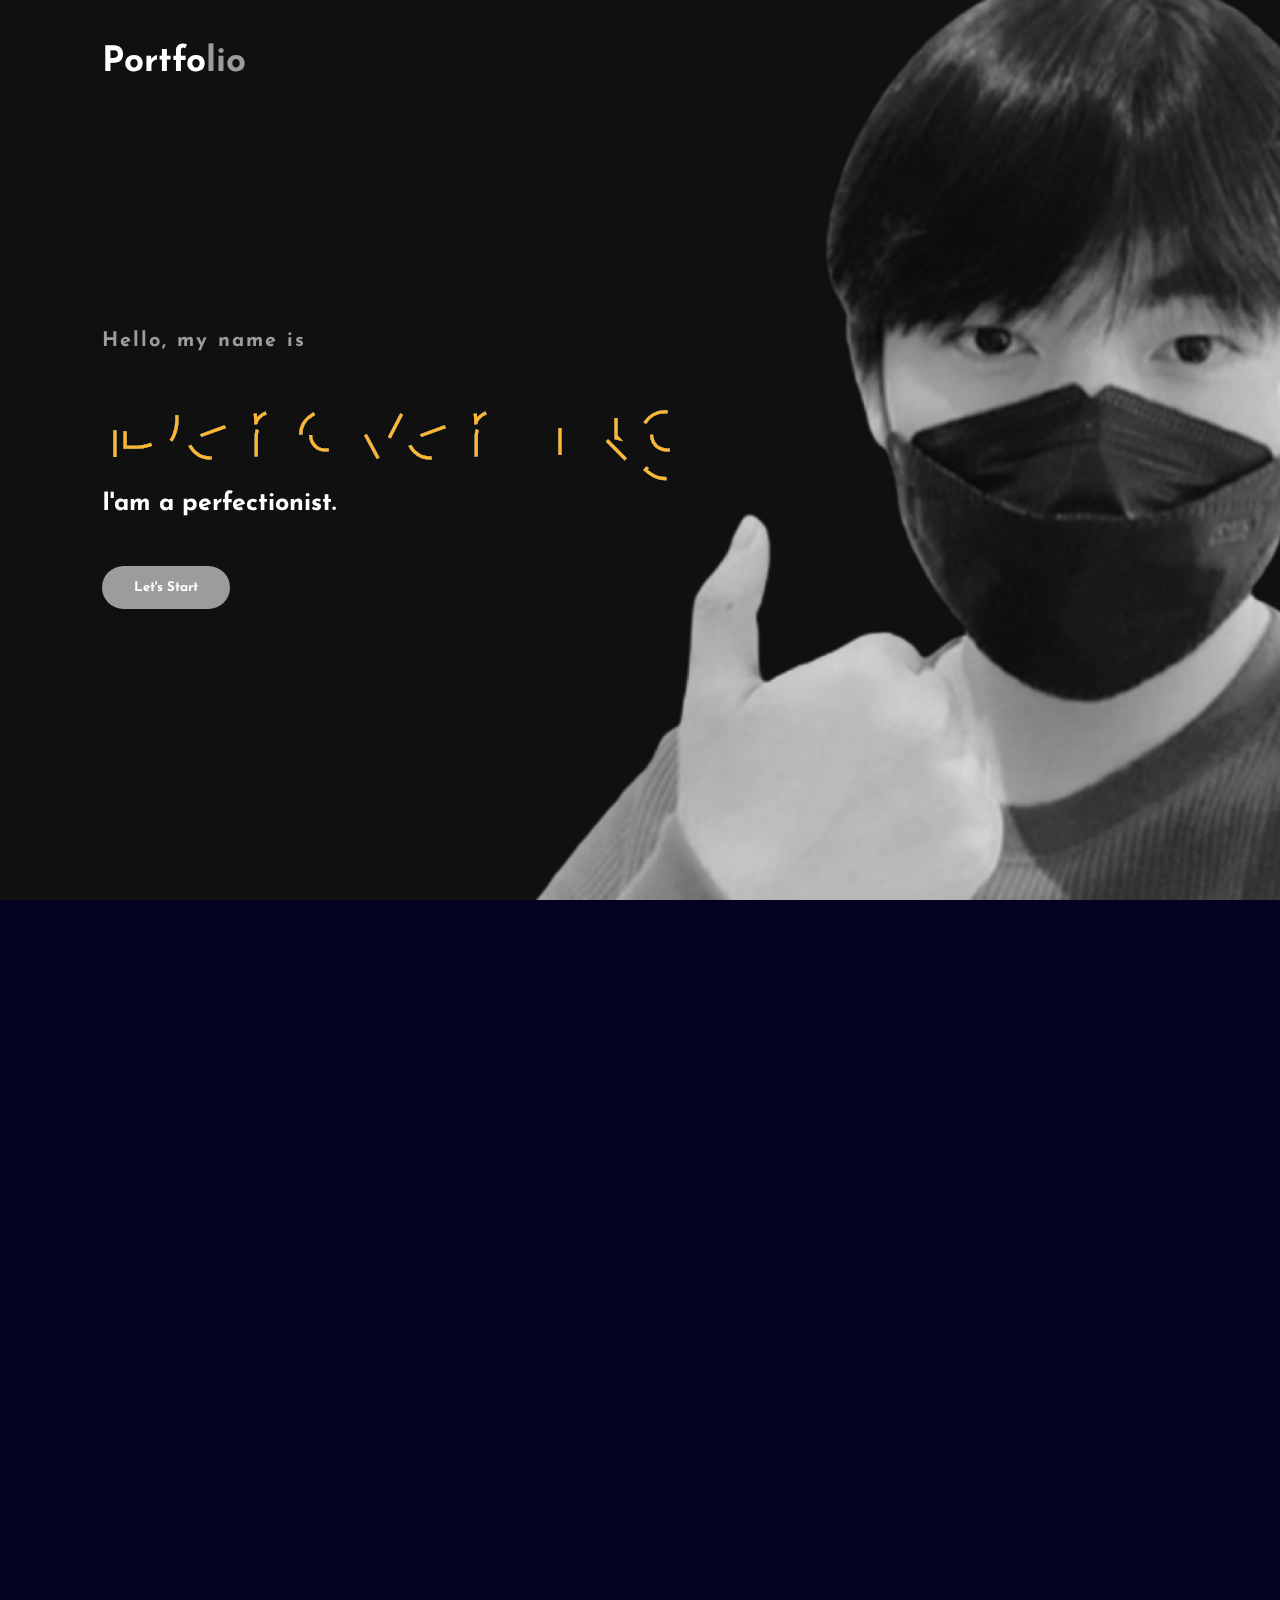
<file: index.html>
<!DOCTYPE html>
<html>
<head>
	<title>Portfolio</title>
	<link rel="stylesheet" type="text/css" href="style.css">
	<link href="https://unpkg.com/aos@2.3.1/dist/aos.css" rel="stylesheet">

	<link rel="preconnect" href="https://fonts.gstatic.com">
  <link href="https://fonts.googleapis.com/css2?family=Josefin+Sans:ital,wght@0,100;0,200;0,300;0,400;0,500;0,600;0,700;1,100;1,200;1,300;1,400;1,500;1,600;1,700&display=swap" rel="stylesheet">

  <link rel="stylesheet" href="https://cdnjs.cloudflare.com/ajax/libs/font-awesome/5.15.3/css/all.min.css" integrity="sha512-iBBXm8fW90+nuLcSKlbmrPcLa0OT92xO1BIsZ+ywDWZCvqsWgccV3gFoRBv0z+8dLJgyAHIhR35VZc2oM/gI1w==" crossorigin="anonymous" referrerpolicy="no-referrer" />

</head>
<body>
	<!----Awal---->
	<div class="hero" data-aos="fade-left">
		<nav>
			<h2 class="logo">Portfo<span>lio</span></h2>
		</nav>

		<div class="content">
			<h4>Hello, my name is</h4>
			<div class="container">
				<svg viewBox="0 0 960 300">
				  <symbol id="s-text">
					<text text-anchor="middle" x="50%" y="80%">Denoven Ng</text>
				  </symbol>
			  
				  <g class = "g-ants">
					<use xlink:href="#s-text" class="text-copy"></use>
					<use xlink:href="#s-text" class="text-copy"></use>
					<use xlink:href="#s-text" class="text-copy"></use>
					<use xlink:href="#s-text" class="text-copy"></use>
					<use xlink:href="#s-text" class="text-copy"></use>
				  </g>
				</svg>
			  </div>
			<h3>I'am a perfectionist.</h3>
			<div class="newslatter">
				<a href="#about">
				<button type="button"> Let's Start</button>
				</a>
			</div>
		</div>
	</div>

	<!----About Me---->
	<section class="about" id="about" data-aos="fade-right">
		<div class="main">
			<img src="image/cobain foto.png">
			<div class="about-text">
				<div class="c1">
					<div class="type-text">
					  <div class="text">
						About
					</div>
					</div>
				  </div>
				<h5>Developer <span>& Designer</span></h5>
				<p>I am a front-end web developer. I can provide clean code and pixel perfect design. I also make the website more & more interactive with web animations.I can provide clean code and pixel perfect design. I also make the website more & more interactive with web animations.A responsive design makes your website accessible to all users, regardless of their device.</p>
				<a href="#service"><button type="button">Let's Move</button></a>
			</div>
		</div>
	</section>

	<!-----Service----------->
	<div class="service" id="service" data-aos="fade-left">
		<div class="title">
			<h2>Software</h2>
		</div>
		<div class="box">
			<div class="card">
				<i class="fas fa-bars"></i>
				<h5>Adobe Illustrator</h5>
				<div class="pra">
					<p>Every website should be built with two primary goals: Firstly, it needs to work across all devices. Secondly, it needs to be fast as possible.</p>
				</div>
			</div>
			<div class="card">
				<i class="far fa-user"></i>
				<h5>Visual Code</h5>
				<div class="pra">
					<p>Every website should be built with two primary goals: Firstly, it needs to work across all devices. Secondly, it needs to be fast as possible.</p>
				</div>
			</div>
			<div class="card">
				<i class="far fa-bell"></i>
				<h5>Adobe XD</h5>
				<div class="pra">
					<p>Every website should be built with two primary goals: Firstly, it needs to work across all devices. Secondly, it needs to be fast as possible.</p>
				</div>
			</div>
		</div>
		<div class="tombol">
			<a href="#work"><button type="button">My Work</button></a>
		</div>
	</div>

	<!------My Work--------->
	<div class="work" id="work">
		<h3 class="tulisanaja">My  <span>Work</span></h3>
		<div class="foto1" data-aos="flip-left"><img src="image/Water.jpg" alt="">
			<h1 class="draw">Drawing</h1>
			<h3 class="draw1">Software<span>Procreate</span></p></h3>
		<div class="foto2"><img src="image/Prince.jpg" alt=""></div>
	</div>
	</div>
	<div class="work1" data-aos="fade-up">
		<h1 class="draw">Design</h1>
			<h3 class="draw1">Software<span>Adobe XD</span></p></h3>
		<div class="foto3"><img src="image/Hotel.jpg" alt="">
		<img class="ress" src="image/Rescuy.jpg" alt="">
		<img class="res" src="image/Rescuy1.jpg" alt="">
	</div>
	</div>
	<div class="work2" data-aos="fade-down">
		<div class="foto5"><img src="image/bob1.jpg" alt="">
			<h1 class="draw">Design</h1>
			<h3 class="draw1">Software<span>AdobeXD</span></p></h3>
		<div class="foto6"><img src="image/bab2.jpg" alt=""></div>
	</div>
	</div>
	<div class="work3" data-aos="fade-up">
		<div class="foto7"><img src="image/Mandi.png" alt="">
			<h1 class="draw">Design</h1>
			<h3 class="draw1">Software<span>Adobe Illustrator</span></p></h3>
		<div class="foto8"><img src="image/mandi1.png" alt=""></div>
	</div>
	</div>
	<div class="work4" data-aos="fade-down">
		<div class="foto9"><img src="image/Ruang.png" alt="">
			<h1 class="draw">3D Design</h1>
			<h3 class="draw1">Software<span>Blender</span></p></h3>
		<div class="foto10"><img src="image/phone.png" alt=""></div>
	</div>
	</div>
	<div class="work5" data-aos="fade-up">
		<div class="foto11"><img src="image/FLik.png" alt="">
			<h1 class="draw">Design</h1>
			<h3 class="draw1">Software<span>Adobe Illustrator</span></p></h3>
		<div class="foto12"><img src="image/rename.png" alt=""></div>
	</div>
	</div>

	<!------Contact Me------>
	<div class="contact-me" data-aos="fade-right">
		<p>Let Me Get You A Beautiful Website.</p>
		<a class="button-two" href="#">Hire Me</a>
	</div>

	<!------footer--------->
	<footer data-aos="fade-left">
		<p>Denoven Ng</p>
		<p>For more iea and inspiration you can follow me in bellow</p>
		<div class="social">
			<a href="#"><i class="fab fa-facebook-f"></i></a>
			<a href="#"><i class="fab fa-instagram"></i></a>
			<a href="#"><i class="fab fa-dribbble"></i></a>
		</div>
		<p class="end">ven</p>
	</footer>
	<script src="https://unpkg.com/aos@2.3.1/dist/aos.js"></script>
	<script>
		AOS.init();
	  </script>
	
</body>
</html>
</file>
<file: style.css>
*{
	padding: 0;
	margin: 0;
	font-family: 'Josefin Sans', sans-serif;
	box-sizing: border-box;
	scroll-behavior: smooth;
}
.hero{
	height: 100vh;
	width: 100%;
	background-image: url(../image/FotoRil1.png);
	background-size: cover;
}
nav{
	padding-top: 45px;
	padding-left: 8%;
	padding-right: 8%;
}
.logo{
	color: white;
	font-size: 35px;
}
span{
	color: #9C9C9C;
}
nav ul li a{
	color: white;
}
.btn{
	background-color:#9C9C9C;
	color: white;
	padding: 10px 25px;
	border-radius: 30px;
}
.content{
	position: absolute;
	top: 50%;
	left:8%;
	transform: translateY(-50%);
}
h1{
	color: white;
	margin: 20px 0px 20px;
	font-size: 75px;
}
h3{
	color: white;
	font-size: 25px;
	margin-bottom: 50px;
}
h4{
	color: #9C9C9C;
	letter-spacing: 2px;
	font-size: 20px;
}
.newslatter form{
	width: 380px;
	max-width: 100%;
	position: relative;
}
.newslatter form input:first-child{
	width: 100%;
	padding: 14px 130px 14px 15px;
	border: 2px solid #9C9C9C;
	border-radius: 30px;
}
.newslatter form input:last-child{
	padding: 10px 30px;
	border-radius: 30px;
	background-color:#9C9C9C;
	color: white;
	box-shadow: 0px 0px 5px #000, 0px 0px 15px #858585;
	top: 6px;
	right: 250px; 
}
.about{
	width: 100%;
	padding: 100px 0px;
	background-color: #191919;
}
.about img{
	height: auto;
	width: 430px;
}
.about-text{
	width: 550px;
}
.main{
	width: 1130px;
	max-width: 95%;
	margin: 0 auto;
	display: flex;
	align-items: center;
	justify-content: space-around;
}
.about-text h2{
	color: white;
	font-size: 75px;
	text-transform: capitalize;
	margin-bottom: 20px;
}
.about-text h5{
	color: white;
	letter-spacing: 2px;
	font-size: 22px;
	margin-bottom: 25px;
	text-transform: capitalize;
}
.about-text p{
	color: #92959B;
	letter-spacing: 1px;
	line-height: 28px;
	font-size: 18px;
	margin-bottom: 45px;
}
button{
	background-color:#9C9C9C;
	color: white;
	text-decoration: none;
	border: 2px solid transparent;
	font-weight: bold;
	padding: 13px 30px;
	border-radius: 30px;
	transition: .4s;
}
button:hover{
	background-color: transparent;
	border: 2px solid #9C9C9C;
	cursor: pointer;
}

.service{
	background: #101010;
	width: 100%;
	padding: 100px 0px;
}
.title h2{
	color: white;
	font-size: 75px;
	width: 1130px;
	margin: 30px auto;
	text-align: left;
}
.box{
	display: flex;
	justify-content: center;
	align-items: center;
	min-height: 400px;
}
.card{
	height: 300px;
	width: 360px;
	padding: 20px 35px;
	background: #191919;
	border-radius: 20px;
	margin: 15px;
	position: relative;
	overflow: hidden;
	text-align: center;
}
.card i{
	font-size: 50px;
	display: block;
	text-align: center;
	margin: 25px 0px;
	color: #9C9C9C;

}
h5{
	color: white;
	font-size: 23px;
	margin-bottom: 15px;
}
.pra p{
	color: #9C9C9C;
	font-size: 16px;
	line-height: 27px;
	margin-bottom: 25px;
}
.card .button{
	background-color:#9C9C9C;
	color: white;
	text-decoration: none;
	border: 2px solid transparent;
	font-weight: bold;
	padding: 9px 22px;
	border-radius: 30px;
	transition: .4s; 
}
.card .button:hover{
	background-color: transparent;
	border: 2px solid #9C9C9C;
	cursor: pointer;
}
.contact-me{
	width: 100%;
	height: 290px;
	background: #191919;
	display: flex;
	align-items: center;
	flex-direction: column;
	justify-content: center;
}
.contact-me p{
	color: white;
	font-size: 30px;
	font-weight: bold;
	margin-bottom: 25px;
}
.contact-me .button-two{
	background-color:#9C9C9C;
	color: white;
	text-decoration: none;
	border: 2px solid transparent;
	font-weight: bold;
	padding: 13px 30px;
	border-radius: 30px;
	transition: .4s; 
}
.contact-me .button-two:hover{
	background-color: transparent;
	border: 2px solid #9c9c9c;
	cursor: pointer;
}
footer{
	position: relative;
	width: 100%;
	height: 400px;
	background: #101010;
	display: flex;
	flex-direction: column;
	align-items: center;
	justify-content: center;
}
footer p:nth-child(1){
	font-size: 30px;
	color: white;
	margin-bottom: 20px;
	font-weight: bold;
}
footer p:nth-child(2){
	color: white;
	font-size: 17px;
	width: 500px;
	text-align: center;
	line-height: 26px;
}
.social{
	display: flex;
}
.social a{
	width: 45px;
	height: 45px;
	display: flex;
	align-items: center;
	justify-content: center;
	background:  #9C9C9C;
	border-radius: 50%;
	margin: 22px 10px;
	color: white;
	text-decoration: none;
	font-size: 20px;
	transition: 0.3s;
}
.social a:hover{
	transform: scale(1.3);
	transition: .3s;
}
.end{
	position: absolute;
	color:#9C9C9C;
	bottom: 35px;
	font-size: 14px; 
}
.tombol{
	margin-left: 80.5%;
}
.work{
	width: 100%;
	background-color: #191919;
	padding-top: 3vh;
}
.tulisanaja{
    width: 100%;
	padding: 20px 100px;
	background-color: #191919;
}
.foto1 img{
	height: 50vh;
	margin-left: 15%;
}
.foto2 img{
	height: 70vh;
	margin-left: 50%;
	padding-bottom: 8%;
}
.draw{
	padding-top: 3%;
	text-align: center;
}
.draw1{
	padding-bottom: 2%;
	text-align: center;
}
.work1{
	width: 100%;
	padding: 100px 0px;
	background-color: #101010;
}
.foto3{
	margin-left: 21%;
}
.ress{
	height: 216.5vh;
}
.res{
	height: 291vh;
}
.work2{
	width: 100%;
	padding: 100px 0px;
	background-color: #191919;
}
.resting{
	height: 60vh;
	margin-left: 10%;
}
.foto5 img{
	height: 60vh;
	margin-left: 10%;
}
.foto6 img{
	height: 63vh;
	margin-left: 33%;
}
.work3{
	width: 100%;
	padding: 100px 0px;
	background-color: #101010;
}
.foto7 img{
	height: 100vh;
	margin-left: 15%;
}
.foto8 img{
	height: 100vh;
	margin-left: 43%;
}
.work4{
	width: 100%;
	padding: 100px 0px;
	background-color: #191919;
}
.foto9 img{
	height: 80vh;
	margin-left: 10%;
}
.foto10 img{
	height: 58vh;
	margin-left: 38%;
}
.work5{
	width: 100%;
	padding: 100px 0px;
	background-color: #101010;
}
.foto11 img{
	height: 100vh;
	margin-left: 15%;
}
.foto12 img{
	height: 100vh;
	margin-left: 43%;
}
@import url(https://fonts.googleapis.com/css?family=Montserrat);

html, body{
  height: 100%;
  font-weight: 800;
  margin: 0;
  padding: 0;
}

body{
  background: #030321;
  font-family: Arial;
}
.content h4{
	position: relative;
	top: 40px ;
}
.container {
  display: flex;
  height: 100%;
  align-items: center;
  height: 180px;
}

svg {
    display: block;
    font: 10.5em 'Montserrat';
    width: 600px;
}

.text-copy {
    fill: none;
    stroke: white;
    stroke-dasharray: 6% 29%;
    stroke-width: 5px;
    stroke-dashoffset: 0%;
    animation: stroke-offset 5.5s infinite linear;
}

.text-copy:nth-child(1){
	stroke: #9C9C9C;
	animation-delay: -1;
}

.text-copy:nth-child(2){
	stroke: white;
	animation-delay: -2s;
}

.text-copy:nth-child(3){
	stroke: #232B2B;
	animation-delay: -3s;
}

.text-copy:nth-child(4){
	stroke: #414A4C;
	animation-delay: -4s;
}

.text-copy:nth-child(5){
	stroke: #FDB731;
	animation-delay: -5s;
}

@keyframes stroke-offset{
	100% {stroke-dashoffset: -35%;}
}
body {
	padding: 0;
	margin :0;
	color:#fff;
  }
  .type-text {
	width:40px;
	letter-spacing:2px;
	overflow:hidden;
	font-size:80px;
	text-align:right;
	border-right :4px solid #fff;
	padding : 3px 0px;
	animation : type 2.9s ease , blink .6s ease-out;
	animation-iteration-count :infinite ;
  }
  @keyframes blink {
	0% {
	}
	 100% {
		 border-right :4px solid #000;
  
	}
  }
  @keyframes type {
	0% {
	  opacity: 0;
	}
	10% {
	  opacity: 1;
	}
	 100% {
	  width: 300px;
	}
  }
</file>
<file: Build a Complete Personal Portfolio Website Using Only HTML And CSS  Pure HTML And CSS/style.css>
*{
	padding: 0;
	margin: 0;
	font-family: 'Josefin Sans', sans-serif;
	box-sizing: border-box;
	scroll-behavior: smooth;
}
.hero{
	height: 100vh;
	width: 100%;
	background-image: url(../image/FotoRil1.png);
	background-size: cover;
}
nav{
	padding-top: 45px;
	padding-left: 8%;
	padding-right: 8%;
}
.logo{
	color: white;
	font-size: 35px;
}
span{
	color: #9C9C9C;
}
nav ul li a{
	color: white;
}
.btn{
	background-color:#9C9C9C;
	color: white;
	padding: 10px 25px;
	border-radius: 30px;
}
.content{
	position: absolute;
	top: 50%;
	left:8%;
	transform: translateY(-50%);
}
h1{
	color: white;
	margin: 20px 0px 20px;
	font-size: 75px;
}
h3{
	color: white;
	font-size: 25px;
	margin-bottom: 50px;
}
h4{
	color: #9C9C9C;
	letter-spacing: 2px;
	font-size: 20px;
}
.newslatter form{
	width: 380px;
	max-width: 100%;
	position: relative;
}
.newslatter form input:first-child{
	width: 100%;
	padding: 14px 130px 14px 15px;
	border: 2px solid #9C9C9C;
	border-radius: 30px;
}
.newslatter form input:last-child{
	padding: 10px 30px;
	border-radius: 30px;
	background-color:#9C9C9C;
	color: white;
	box-shadow: 0px 0px 5px #000, 0px 0px 15px #858585;
	top: 6px;
	right: 250px; 
}
.about{
	width: 100%;
	padding: 100px 0px;
	background-color: #191919;
}
.about img{
	height: auto;
	width: 430px;
}
.about-text{
	width: 550px;
}
.main{
	width: 1130px;
	max-width: 95%;
	margin: 0 auto;
	display: flex;
	align-items: center;
	justify-content: space-around;
}
.about-text h2{
	color: white;
	font-size: 75px;
	text-transform: capitalize;
	margin-bottom: 20px;
}
.about-text h5{
	color: white;
	letter-spacing: 2px;
	font-size: 22px;
	margin-bottom: 25px;
	text-transform: capitalize;
}
.about-text p{
	color: #92959B;
	letter-spacing: 1px;
	line-height: 28px;
	font-size: 18px;
	margin-bottom: 45px;
}
button{
	background-color:#9C9C9C;
	color: white;
	text-decoration: none;
	border: 2px solid transparent;
	font-weight: bold;
	padding: 13px 30px;
	border-radius: 30px;
	transition: .4s;
}
button:hover{
	background-color: transparent;
	border: 2px solid #9C9C9C;
	cursor: pointer;
}

.service{
	background: #101010;
	width: 100%;
	padding: 100px 0px;
}
.title h2{
	color: white;
	font-size: 75px;
	width: 1130px;
	margin: 30px auto;
	text-align: left;
}
.box{
	display: flex;
	justify-content: center;
	align-items: center;
	min-height: 400px;
}
.card{
	height: 300px;
	width: 360px;
	padding: 20px 35px;
	background: #191919;
	border-radius: 20px;
	margin: 15px;
	position: relative;
	overflow: hidden;
	text-align: center;
}
.card i{
	font-size: 50px;
	display: block;
	text-align: center;
	margin: 25px 0px;
	color: #9C9C9C;

}
h5{
	color: white;
	font-size: 23px;
	margin-bottom: 15px;
}
.pra p{
	color: #9C9C9C;
	font-size: 16px;
	line-height: 27px;
	margin-bottom: 25px;
}
.card .button{
	background-color:#9C9C9C;
	color: white;
	text-decoration: none;
	border: 2px solid transparent;
	font-weight: bold;
	padding: 9px 22px;
	border-radius: 30px;
	transition: .4s; 
}
.card .button:hover{
	background-color: transparent;
	border: 2px solid #9C9C9C;
	cursor: pointer;
}
.contact-me{
	width: 100%;
	height: 290px;
	background: #191919;
	display: flex;
	align-items: center;
	flex-direction: column;
	justify-content: center;
}
.contact-me p{
	color: white;
	font-size: 30px;
	font-weight: bold;
	margin-bottom: 25px;
}
.contact-me .button-two{
	background-color:#9C9C9C;
	color: white;
	text-decoration: none;
	border: 2px solid transparent;
	font-weight: bold;
	padding: 13px 30px;
	border-radius: 30px;
	transition: .4s; 
}
.contact-me .button-two:hover{
	background-color: transparent;
	border: 2px solid #9c9c9c;
	cursor: pointer;
}
footer{
	position: relative;
	width: 100%;
	height: 400px;
	background: #101010;
	display: flex;
	flex-direction: column;
	align-items: center;
	justify-content: center;
}
footer p:nth-child(1){
	font-size: 30px;
	color: white;
	margin-bottom: 20px;
	font-weight: bold;
}
footer p:nth-child(2){
	color: white;
	font-size: 17px;
	width: 500px;
	text-align: center;
	line-height: 26px;
}
.social{
	display: flex;
}
.social a{
	width: 45px;
	height: 45px;
	display: flex;
	align-items: center;
	justify-content: center;
	background:  #9C9C9C;
	border-radius: 50%;
	margin: 22px 10px;
	color: white;
	text-decoration: none;
	font-size: 20px;
	transition: 0.3s;
}
.social a:hover{
	transform: scale(1.3);
	transition: .3s;
}
.end{
	position: absolute;
	color:#9C9C9C;
	bottom: 35px;
	font-size: 14px; 
}
.tombol{
	margin-left: 80.5%;
}
.work{
	width: 100%;
	background-color: #191919;
	padding-top: 3vh;
}
.tulisanaja{
    width: 100%;
	padding: 20px 100px;
	background-color: #191919;
}
.foto1 img{
	height: 50vh;
	margin-left: 15%;
}
.foto2 img{
	height: 70vh;
	margin-left: 50%;
	padding-bottom: 8%;
}
.draw{
	padding-top: 3%;
	text-align: center;
}
.draw1{
	padding-bottom: 2%;
	text-align: center;
}
.work1{
	width: 100%;
	padding: 100px 0px;
	background-color: #101010;
}
.foto3{
	margin-left: 21%;
}
.ress{
	height: 216.5vh;
}
.res{
	height: 291vh;
}
.work2{
	width: 100%;
	padding: 100px 0px;
	background-color: #191919;
}
.resting{
	height: 60vh;
	margin-left: 10%;
}
.foto5 img{
	height: 60vh;
	margin-left: 10%;
}
.foto6 img{
	height: 63vh;
	margin-left: 33%;
}
.work3{
	width: 100%;
	padding: 100px 0px;
	background-color: #101010;
}
.foto7 img{
	height: 100vh;
	margin-left: 15%;
}
.foto8 img{
	height: 100vh;
	margin-left: 43%;
}
.work4{
	width: 100%;
	padding: 100px 0px;
	background-color: #191919;
}
.foto9 img{
	height: 80vh;
	margin-left: 10%;
}
.foto10 img{
	height: 58vh;
	margin-left: 38%;
}
.work5{
	width: 100%;
	padding: 100px 0px;
	background-color: #101010;
}
.foto11 img{
	height: 100vh;
	margin-left: 15%;
}
.foto12 img{
	height: 100vh;
	margin-left: 43%;
}
@import url(https://fonts.googleapis.com/css?family=Montserrat);

html, body{
  height: 100%;
  font-weight: 800;
  margin: 0;
  padding: 0;
}

body{
  background: #030321;
  font-family: Arial;
}
.content h4{
	position: relative;
	top: 40px ;
}
.container {
  display: flex;
  height: 100%;
  align-items: center;
  height: 180px;
}

svg {
    display: block;
    font: 10.5em 'Montserrat';
    width: 600px;
}

.text-copy {
    fill: none;
    stroke: white;
    stroke-dasharray: 6% 29%;
    stroke-width: 5px;
    stroke-dashoffset: 0%;
    animation: stroke-offset 5.5s infinite linear;
}

.text-copy:nth-child(1){
	stroke: #9C9C9C;
	animation-delay: -1;
}

.text-copy:nth-child(2){
	stroke: white;
	animation-delay: -2s;
}

.text-copy:nth-child(3){
	stroke: #232B2B;
	animation-delay: -3s;
}

.text-copy:nth-child(4){
	stroke: #414A4C;
	animation-delay: -4s;
}

.text-copy:nth-child(5){
	stroke: #FDB731;
	animation-delay: -5s;
}

@keyframes stroke-offset{
	100% {stroke-dashoffset: -35%;}
}
body {
	padding: 0;
	margin :0;
	color:#fff;
  }
  .type-text {
	width:40px;
	letter-spacing:2px;
	overflow:hidden;
	font-size:80px;
	text-align:right;
	border-right :4px solid #fff;
	padding : 3px 0px;
	animation : type 2.9s ease , blink .6s ease-out;
	animation-iteration-count :infinite ;
  }
  @keyframes blink {
	0% {
	}
	 100% {
		 border-right :4px solid #000;
  
	}
  }
  @keyframes type {
	0% {
	  opacity: 0;
	}
	10% {
	  opacity: 1;
	}
	 100% {
	  width: 300px;
	}
  }
</file>
